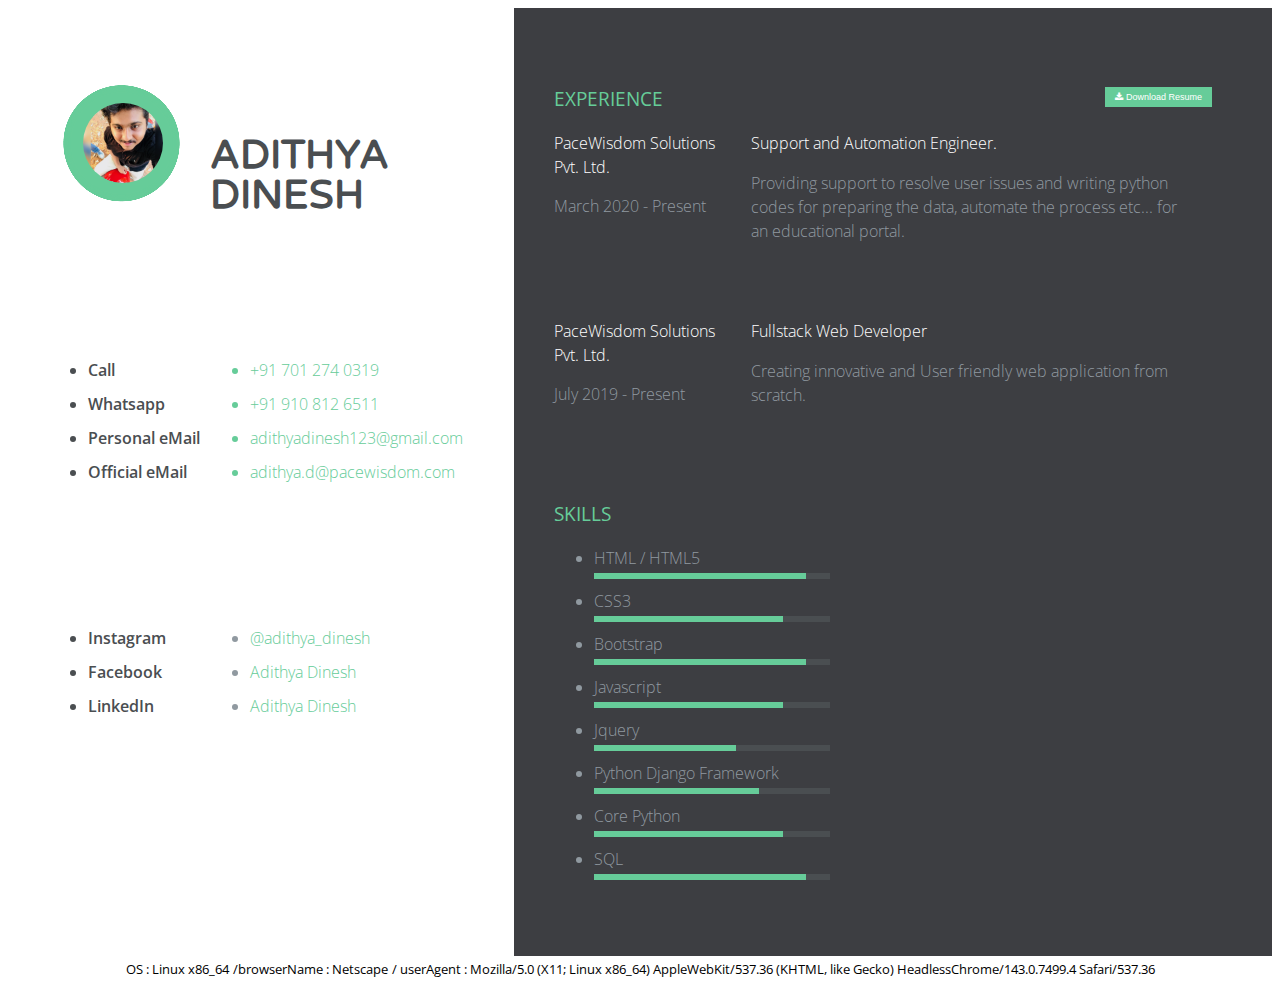
<file: index.html>
<html>
<head>
<meta name="viewport" content="width=device-width, initial-scale=1, maximum-scale=1">
 <link rel="stylesheet" type="text/css" href="assests/styles.css">
 <!-- Add icon library -->
<link rel="stylesheet" href="https://cdnjs.cloudflare.com/ajax/libs/font-awesome/4.7.0/css/font-awesome.min.css">
 <script src="assests/script.js"></script>
 <title>Adithya Dinesh</title>
</head>
<body>
<div class="resume-wrapper">
	<section class="profile section-padding">
		<div class="container">
			<div class="picture-resume-wrapper">
        <div class="picture-resume">
        <span><img src="assests/Adi.jpg" alt="Image loading failed" /></span>
<svg version="1.1" viewBox="0 0 350 350">
  
  <defs>
    <filter id="goo">
      <feGaussianBlur in="SourceGraphic" stdDeviation="8" result="blur" />
      <feColorMatrix in="blur" mode="matrix" values="1 0 0 0 0  0 1 0 0 0  0 0 1 0 0  0 0 0 21 -9" result="cm" />
    </filter>
  </defs>
  
  
    <g filter="url(#goo)" >  
    
    <circle id="main_circle" class="st0" cx="171.5" cy="175.6" r="135"/>
    
    <circle id="circle" class="bubble0 st1" cx="171.5" cy="175.6" r="122.7"/>
    <circle id="circle" class="bubble1 st1" cx="171.5" cy="175.6" r="122.7"/>
    <circle id="circle" class="bubble2 st1" cx="171.5" cy="175.6" r="122.7"/>
    <circle id="circle" class="bubble3 st1" cx="171.5" cy="175.6" r="122.7"/>
    <circle id="circle" class="bubble4 st1" cx="171.5" cy="175.6" r="122.7"/>
    <circle id="circle" class="bubble5 st1" cx="171.5" cy="175.6" r="122.7"/>
    <circle id="circle" class="bubble6 st1" cx="171.5" cy="175.6" r="122.7"/>
    <circle id="circle" class="bubble7 st1" cx="171.5" cy="175.6" r="122.7"/>
    <circle id="circle" class="bubble8 st1" cx="171.5" cy="175.6" r="122.7"/>
    <circle id="circle" class="bubble9 st1" cx="171.5" cy="175.6" r="122.7"/>
    <circle id="circle" class="bubble10 st1" cx="171.5" cy="175.6" r="122.7"/>

    </g>  
</svg>
      </div>
         <div class="clearfix"></div>
 </div>
      <div class="name-wrapper">
        <h1>Adithya <br/>Dinesh</h1><!-- YOUR NAME AND LAST NAME  -->
      </div>
      <div class="clearfix"></div>
      <div class="contact-info clearfix">
      	<ul class="list-titles">
      		<li class="sm-screen">Call</li>
      		<li class="sm-screen">Whatsapp</li>
      		<li class="sm-screen">Personal eMail</li>
      		<li class="sm-screen">Official eMail</li>
      	</ul>
        <ul class="list-content ">
        <a href="tel:+917012740319">
        	<li class="sm-screen">+91 701 274 0319</li></a> <!-- YOUR PHONE NUMBER  -->
        <a href="https://wa.me/+919108126511">
        	<li class="sm-screen">+91 910 812 6511</li></a> <!-- YOUR PHONE NUMBER  -->
        <a href="mailto:adithyadinesh123@gmail.com">
        	<li class="sm-screen">adithyadinesh123@gmail.com</li></a> <!-- YOUR EMAIL -->
        <a href="mailto:adithya.d@pacewisdom.com">
        	<li class="sm-screen">adithya.d@pacewisdom.com</li></a> <!-- YOUR EMAIL -->
        	
        </ul>
      </div>
      <div class="contact-presentation"> <!-- YOUR PRESENTATION RESUME  -->
      	<p><span class="bold"></span></p>
      </div>
      <div class="contact-social clearfix">
      	<ul class="list-titles">
      		<li>Instagram</li>
      		<li>Facebook</li>
      		<li>LinkedIn</li>
      	</ul>
        <ul class="list-content"> <!-- REMEMBER TO PUT THE URL ON THE HREF TAG  -->
      		<li><a href="https://www.instagram.com/adithya_dinesh/">@adithya_dinesh</a></li> <!-- YOUR TWITTER USER  -->
      		<li><a href="https://www.facebook.com/adithya.dinesh.12">Adithya Dinesh</a></li> <!-- YOUR DRIBBBLE USER  -->
      		<li><a href="https://www.linkedin.com/in/adithya-dinesh-087349159">Adithya Dinesh</a></li> <!-- YOUR BEHANCE USER  -->
      	</ul>
      </div>
		</div>
	</section>
  
  <section class="experience section-padding">
  	<div class="container">
  		<h3 class="experience-title">Experience

        <!-- Auto width -->
        <button class="btn" onclick="alert('OOPs! Resume Unavailavle rightnow.')"><i class="fa fa-download"></i> Download Resume</button>
        </h3>
      
      <div class="experience-wrapper">
      	<div class="company-wrapper clearfix">
      		<div class="experience-title">PaceWisdom Solutions Pvt. Ltd.</div> <!-- NAME OF THE COMPANY YOUWORK WITH  -->
          <div class="time">March 2020 - Present</div> <!-- THE TIME YOU WORK WITH THE COMPANY  -->
      	</div>
        
        <div class="job-wrapper clearfix">
        	<div class="experience-title">Support and Automation Engineer. </div> <!-- JOB TITLE  -->
          <div class="company-description">
          	<p>Providing support to resolve user issues and writing python codes for preparing the data, automate the process etc... for an educational portal.</p>  <!-- JOB DESCRIPTION  -->
          </div>
        </div>
        
        <div class="company-wrapper clearfix">
      		<div class="experience-title">PaceWisdom Solutions Pvt. Ltd.</div> <!-- NAME OF THE COMPANY YOUWORK WITH  -->
          <div class="time">July 2019 - Present</div> <!-- THE TIME YOU WORK WITH THE COMPANY  -->
      	</div>
        
         <div class="job-wrapper clearfix">
        	<div class="experience-title">Fullstack Web Developer</div> <!-- JOB TITLE  -->
          <div class="company-description">
          	<p>Creating innovative and User friendly web application from scratch.</p>  <!-- JOB DESCRIPTION  -->
          </div>
        </div>
        
      </div><!--Skill experience-->
      
      <div class="section-wrapper clearfix">
      	<h3 class="section-title">Skills</h3>  <!-- YOUR SET OF SKILLS  -->
        	<ul>
        		<li class="skill-percentage">HTML / HTML5</li>
        		<li class="skill-percentage">CSS3</li>
        		<li class="skill-percentage">Bootstrap</li>
        		<li class="skill-percentage">Javascript</li>
        		<li class="skill-percentage">Jquery</li>
        		<li class="skill-percentage">Python Django Framework</li>
        		<li class="skill-percentage">Core Python</li>
        		<li class="skill-percentage">SQL</li>
            
        	</ul>
        
      </div>
      
      <div class="section-wrapper clearfix">
        <h3 class="section-title"></h3>  <!-- DESCRIPTION OF YOUR HOBBIES -->
        <p></p>
        
        <p></p> 
      </div>
      
      
  	</div>
  </section>
  
  <div class="clearfix">
  <small>OS : </small><small id="os"> </small>
  <small>/browserName : </small><small id="browserName"> </small>
  <small>/ userAgent : </small><small id="userAgent"> </small>
  </div>
</div>
</body>
</html>
<script>
document.getElementById("os").innerHTML = navigator.platform 
document.getElementById("userAgent").innerHTML = navigator.userAgent
document.getElementById("browserName").innerHTML = navigator.appName
  </script>
</file>
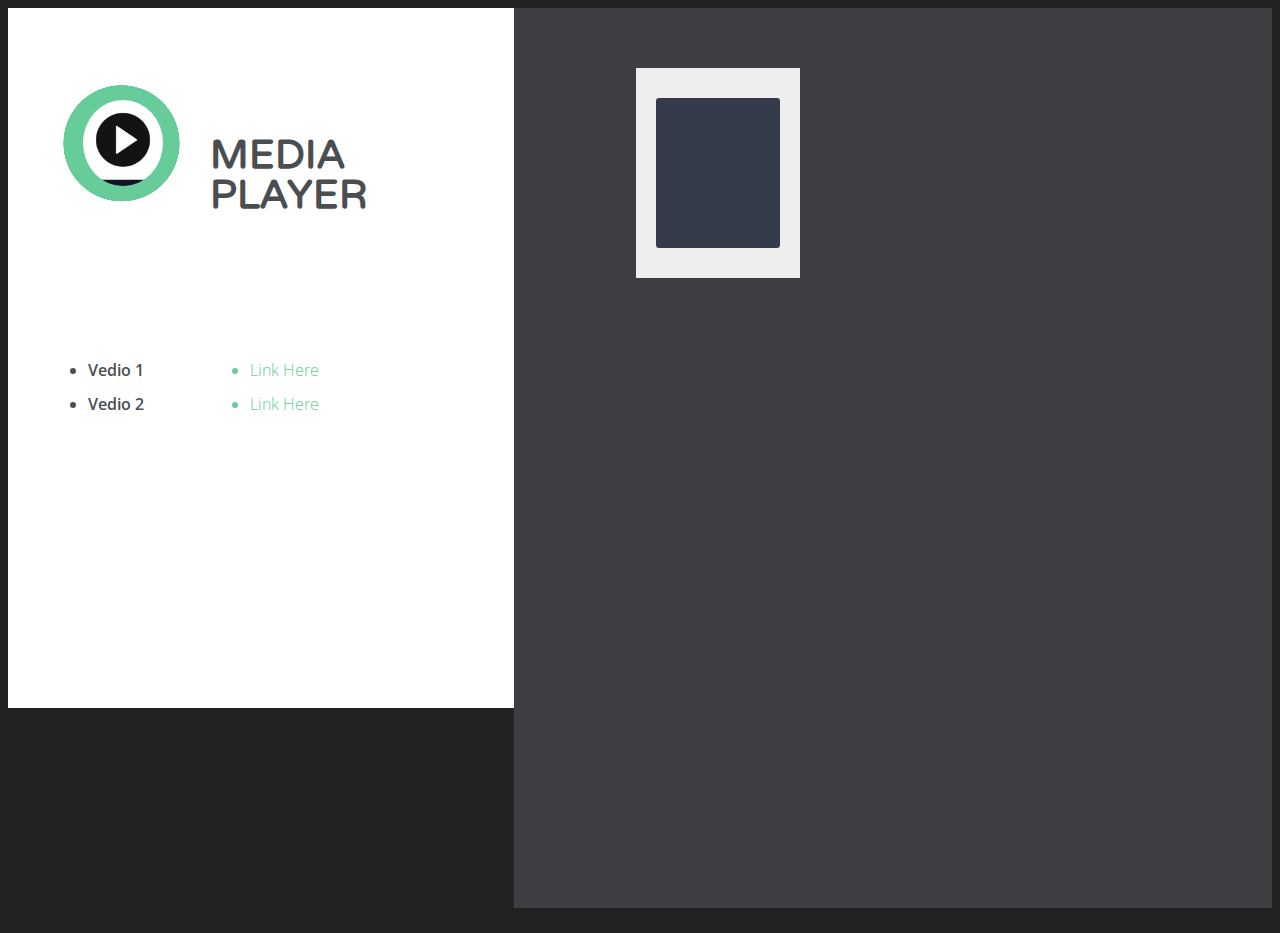
<file: mediaplayer.html>
<html>
<head>
<meta name="viewport" content="width=device-width, initial-scale=1, maximum-scale=1">
 <link rel="stylesheet" type="text/css" href="assests/styles.css">
 <link rel="stylesheet" type="text/css" href="assests/v-player.css">
 <!-- Add icon library -->
<link rel="stylesheet" href="https://cdnjs.cloudflare.com/ajax/libs/font-awesome/4.7.0/css/font-awesome.min.css">
 <script src="assests/script.js"></script>
 <title>Media player</title>
</head>
<body>
<div class="resume-wrapper">
	<section class="profile section-padding">
		<div class="container">
			<div class="picture-resume-wrapper">
        <div class="picture-resume">
        <span><img src="assests/play-button-icon-vector.jpg" alt="Image loading failed" /></span>
<svg version="1.1" viewBox="0 0 350 350">
  
  <defs>
    <filter id="goo">
      <feGaussianBlur in="SourceGraphic" stdDeviation="8" result="blur" />
      <feColorMatrix in="blur" mode="matrix" values="1 0 0 0 0  0 1 0 0 0  0 0 1 0 0  0 0 0 21 -9" result="cm" />
    </filter>
  </defs>
  
  
    <g filter="url(#goo)" >  
    
    <circle id="main_circle" class="st0" cx="171.5" cy="175.6" r="135"/>
    
    <circle id="circle" class="bubble0 st1" cx="171.5" cy="175.6" r="122.7"/>
    <circle id="circle" class="bubble1 st1" cx="171.5" cy="175.6" r="122.7"/>
    <circle id="circle" class="bubble2 st1" cx="171.5" cy="175.6" r="122.7"/>
    <circle id="circle" class="bubble3 st1" cx="171.5" cy="175.6" r="122.7"/>
    <circle id="circle" class="bubble4 st1" cx="171.5" cy="175.6" r="122.7"/>
    <circle id="circle" class="bubble5 st1" cx="171.5" cy="175.6" r="122.7"/>
    <circle id="circle" class="bubble6 st1" cx="171.5" cy="175.6" r="122.7"/>
    <circle id="circle" class="bubble7 st1" cx="171.5" cy="175.6" r="122.7"/>
    <circle id="circle" class="bubble8 st1" cx="171.5" cy="175.6" r="122.7"/>
    <circle id="circle" class="bubble9 st1" cx="171.5" cy="175.6" r="122.7"/>
    <circle id="circle" class="bubble10 st1" cx="171.5" cy="175.6" r="122.7"/>

    </g>  
</svg>
      </div>
         <div class="clearfix"></div>
 </div>
      <div class="name-wrapper">
        <h1>Media <br/>Player</h1><!-- YOUR NAME AND LAST NAME  -->
      </div>
      <div class="clearfix"></div>
      <div class="contact-info clearfix">
      	<ul class="list-titles">
      		<li class="sm-screen">Vedio 1</li>
      		<li class="sm-screen">Vedio 2</li>
      	</ul>
        <ul class="list-content ">
        <a href="#">
        	<li class="sm-screen">Link Here</li></a>
        
        <a href="#">
        	<li class="sm-screen">Link Here</li></a>
        	
        </ul>
      </div>
      <div class="contact-presentation"> <!-- YOUR PRESENTATION RESUME  -->
      	<p><span class="bold"></span></p>
      </div>

		</div>
	</section>
  
  <section class="experience section-padding">
  	<div class="container">
      <div class="section-wrapper clearfix">


<div class="demo-container">
    
  <article class="video"> 
    <video>
            
      <!-- MP4 must be first for iPad! 
      removed this as it was causing me guff!

      interestingly, add it back in to see the error

      <source src="http://files.simey.me/html5-vids/trailer.mp4" type="video/mp4">-->
        <!-- Safari / iOS, IE9 -->
        <source src="http://files.simey.me/html5-vids/trailer.webm" type="video/webm">
          <!-- Chrome10+, Ffx4+, Opera10.6+ -->
          <source src="http://files.simey.me/html5-vids/trailer.ogv" type="video/ogg">
            <!-- Firefox3.6+ / Opera 10.5+ -->
            
            <div class="loading">
              I have a bad feeling about this... <br>
              ... your browser doesn't support the video format!
            </div>
          </video>    
        </article>
    
      </div>
  	</div>
  </section>
  
  <div class="clearfix">
  <small>OS : </small><small id="os"> </small>
  <small>/browserName : </small><small id="browserName"> </small>
  <small>/ userAgent : </small><small id="userAgent"> </small>
  </div>
</div>
</body>
</html>
<script>
document.getElementById("os").innerHTML = navigator.platform 
document.getElementById("userAgent").innerHTML = navigator.userAgent
document.getElementById("browserName").innerHTML = navigator.appName

// I was going to create a video player UI
// based off of youtube. however I couldn't
// handle it just being css layout...
// so i took a while (sheeesh) and made a plugin.
// however, it's definitely not bulletproof.


$(document).ready( function() {
    $('article.video').siPlayer(true);
});

// i did learn some things though.
// and i remember why i hate working
// with html5 apis ;(


$.fn.siPlayer = function( autoplay ) {
    
    return $(this).each( function(k,v) {
                
        var $player = $(v);
        var $video = $player.find('video');
        var src = $video.get(0).currentSrc;
        
        var _video = $video.get(0);
        
        // a few options we will need.
        
        var o = {
            
            duration: 0,
            seek: null,
            isPaused: true,
            isFinished: false,
            position: 0,
            loadingText: "Patience, Padawan...",
            shift: null
            
        };
        
        // create and store all the elements we need 
        // for controlling the video.
        
        var $el = {
            
            controls:               $('<div/>').addClass('control-bar'),
                buttons:            $('<div/>').addClass('button-bar'),
                    play:           $('<i/>').addClass('play').html("&#61515;"),
                    pause:          $('<i/>').addClass('pause hidden').html("&#61516;"),
                    replay:         $('<i/>').addClass('replay hidden').html("&#61666;"),
                    volume:         $('<div/>').addClass('volume'),
                        toggle:     $('<i/>').addClass('toggle').html('&#61480;'),
                        rail:       $('<div/>').addClass('rail'),
                           audible: $('<div/>').addClass('audible'),
                         inaudible: $('<div/>').addClass('inaudible'),
                            grip:   $('<div/>').addClass('grip'),
                    time:           $('<span/>').addClass('time'),
                        total:      $('<span/>').addClass('total'),
                        divider:    $('<span/>').html(' / '),
                        current:    $('<span/>').addClass('current'),
                        fullscreen: $('<i/>').addClass('fullscreen').html("&#61541"),
            
                seek:               $('<div/>').addClass('seek'),
                    buffer:         $('<div/>').addClass('buffer'),
                    watched:        $('<div/>').addClass('watched'),
                        handle:     $('<i/>').addClass('handle'),
            
          largePlay:                $('<span/>').addClass('large-play').html("&#61515;"),
            spinner:                $('<span/>').addClass('spinner'),
            loading:                $('<div/>')
                                        .addClass('loading')
                                        .text( o.loadingText )
                                        .attr('title',  o.loadingText +' retrieving video data')
            
        };
        
        // all the helper functions used in the plugin
        
        var funcs = {
            
            init: function() {
                
                o.duration = _video.duration;
                
                if( o.duration > 0 ) {
                    funcs.setTime();
                    funcs.getBuffered();
                    funcs.clearLoading();
                }
                
                // bind the events
                funcs.ui();
                events();
                
                // auto play after timer, because won't play
                // right away for some reason.
                if( autoplay ) {

                  setTimeout( function() {
                    $el.play.trigger('mouseup.play');   
                  },1000);
                  
                } else {

                  setTimeout(function() {
                    $el.largePlay.removeClass('hidden');
                  },800);
                  
                }
                
            },
            
            ui: function() {
              
                $player.append( $el.controls );
                
                $el.controls.append( 
                    $el.buttons , 
                    $el.seek 
                );
                
                $el.buttons.append( 
                    $el.play , 
                    $el.pause , 
                    $el.replay ,
                    $el.volume ,
                    $el.time ,
                    $el.fullscreen
                );
                
                $el.volume.append(
                    $el.toggle ,
                    $el.rail
                );
                
                $el.rail.append( 
                    $el.inaudible ,
                    $el.audible ,
                    $el.grip 
                );
                
                $el.seek.append(
                    $el.buffer ,
                    $el.watched
                );
                
                $el.watched.append( $el.handle );
                
                $el.time.append(
                    $el.current ,
                    $el.divider,
                    $el.total
                );
                
                $video.addClass('visible');
                
            },
            
            fullscreen: function() {
                
                if($player.get(0).requestFullScreen) {
                    $player.get(0).requestFullScreen();
                } else if($player.get(0).mozRequestFullScreen) {
                    $player.get(0).mozRequestFullScreen();
                } else if($player.get(0).webkitRequestFullScreen) {
                    $player.get(0).webkitRequestFullScreen();
                }
                
            },
          
            loadFail: function() {
            
              $el.loading
                .addClass('error')
                .text("I've got a bad feeling about this...");
              
              // we're proceeding but it'll
              // probably be a problem... probably.
              
              funcs.init();
            
            },
            
            getPos: function( time ) {
                
                time = time || _video.currentTime;
                var pixels = ( $el.seek.width() / o.duration ) * time;                
                return { time: time , pixels: pixels };
                
            },
            
            toHHMMSS: function( secs ) {
                
                var secs    = parseInt(secs, 10);
                var hours   = Math.floor(secs / 3600);
                var minutes = Math.floor((secs - (hours * 3600)) / 60);
                var seconds = secs - (hours * 3600) - (minutes * 60);
                
                if (hours   < 10) {hours   = "0"+hours;}
                if (minutes < 10) {minutes = ""+minutes;}
                if (seconds < 10) {seconds = "0"+seconds;}
                
                var time;
                if( hours === "00" ) { time = minutes+':'+seconds; } 
                else { time = hours+':'+minutes+':'+seconds; }
                
                return time;
                
            },
            
            setTime: function() {
                
                var current = funcs.toHHMMSS( funcs.getPos().time.toString() );
                var total = funcs.toHHMMSS( o.duration.toString() );
                
                $el.current.text( current );
                $el.total.text( total );
                
            },
            
            setVolume: function( e ) {
                
                if( !$(e.target).is( $el.grip ) ) {
                    
                    if( $(e.target).is( $el.rail ) || $(e.target).is( $el.rail.find("*") ) ) {
                        
                        var x = e.offsetX || e.originalEvent.layerX;
                        
                        var perc = Math.floor( x / $el.rail.width() * 100);
                        $el.grip.css({ left:  + perc + "%" });
                        
                        var vol = _video.volume;
                        if( perc > 1 && perc < 99 ) { 
                            vol = perc/100;
                        }
                        _video.volume = vol;
                        
                        if( perc < 3 ) {
                            funcs.toggleMute( true );
                        } else {
                            funcs.toggleMute( false )   
                        }
                        
                    }
                    
                }
                
            },
            
            toggleMute: function( on ) {
                
                if( on !== undefined ) {
                    if( on ) {
                        $video.prop('muted', false);
                        $el.toggle.html('&#61480;');
                    } else {
                        $video.prop('muted', true);
                        $el.toggle.html('&#61478;')
                    }
                }
                
                if( $video.prop('muted') ) {
                    
                    $video.prop('muted', false);
                    $el.toggle.html('&#61480;');
                    
                    //if( _video.volume < 5 ) { _video.volume = 10; }
                    
                } else {
                    $video.prop('muted', true);
                    $el.toggle.html('&#61478;');
                }
                
            },
            
            reachEnd: function() {
             
                _video.pause();
                o.isPaused = true;
                o.isFinished = true;
                o.handleFocus = false;
                
                $el.play.addClass('hidden');
                $el.pause.addClass('hidden');
                $el.replay.removeClass('hidden');
                $el.largePlay.removeClass('hidden');
                
                clearTimeout(o.seek);
                
            },
            
            play: function() {
                
                _video.play();
                o.isPaused = false;
                
                $el.play.addClass('hidden');
                $el.largePlay.addClass('hidden');
                $el.pause.removeClass('hidden');
                
                funcs.clearLoading();
                
                clearTimeout(o.seek);
                o.seek = setInterval( function() {
                    
                    var w = funcs.getPos();
                    $el.watched.width( w.pixels );
                    
                    if( w.time >= o.duration ) {
                        funcs.reachEnd();
                    }
                    
                    funcs.setTime();
                    funcs.getBuffered();
                   
                }, 100 );
                
            },
            
            pause: function() {
                
                _video.pause();
                o.isPaused = true;
                
                $el.pause.addClass('hidden');
                $el.replay.addClass('hidden');
                $el.play.removeClass('hidden');
                $el.largePlay.removeClass('hidden');
                
                clearTimeout(o.seek);
                
            },
            
            replay: function() {
                
                o.isFinished = false;
                o.isPaused = false;
                
                $el.pause.addClass('hidden');
                $el.replay.addClass('hidden');
                $el.play.removeClass('hidden');
                $el.largePlay.removeClass('hidden');
                
                $el.watched.animate({ 
                    'width': '0' 
                }, { 
                    duration: 330 , 
                    complete: function() { 
                        _video.currentTime = 0;
                        $el.play.trigger('mouseup.play');
                    }
                });
                
            },
            
            seek: function( x , time ) {
                
                x = x || 0;
                
                if( !time ) {
                    
                    var perc = x / $el.seek.width() * 100;
                    var pos = o.duration / 100 * perc;
                    
                    _video.currentTime = pos;                    
                    
                } else {
                    
                    _video.currentTime = x;
                    
                }
                
                funcs.setTime();
                var w = funcs.getPos();
                $el.watched.width( w.pixels );
                
                if( o.isFinished ) {
                    funcs.pause();
                    o.isFinished = false;
                }
                                    
                if( w.time >= o.duration ) {
                    funcs.reachEnd();
                }
                
            },
            
            handleDrag: function(x) {
                
                if( !o.isPaused ) { 
                    funcs.pause(); 
                    o.resume = true; 
                }
                
                
                var perc = x / $el.seek.width() * 100;
                var pos = o.duration / 100 * perc;
                
                var w = funcs.getPos(pos);
                $el.watched.width( w.pixels );
                
                funcs.seek( x );
                
            },
            
            getBuffered: function() {
                
                var buffered = 0;
                if( _video.buffered.length > 0 ) {
                    
                    buffered = _video.buffered.end(0);
                    $el.buffer.width( funcs.getPos( buffered ).pixels );
                
                }
                
                return buffered;
                
            },
            
            clearLoading: function() {
             
                $el.spinner.addClass('hidden');
                $el.loading.addClass('hidden');
                $video.removeClass('hidden');

                setTimeout(function() {
                  $el.spinner.remove();
                  $el.loading.remove();
                },1000);
                
            }
            
        };
        
        var events = function() {
            
            var t;
            
            $(window).on({
               
                'keydown': function(e) {
                    if( o.handleFocus ) {
                        
                        var seek = 0;
                        if( e.keyCode === 39 ) { seek = 0.1; }
                        else if (e.keyCode === 37 ) { seek = -0.1; }
                        
                        if( e.shiftKey ) { seek = seek * 10; }
                        
                        funcs.pause();
                        var time = funcs.getPos().time + seek;
                        funcs.seek( time , true );
                        
                    }
                }
                
            });
            
            $player.on({
                
                'mousedown.player': function(e) {
                    var $what = $el.seek.add( $el.handle ).add( $el.seek.find("*") );
                    if( $(e.target).is( $what ) ) {
                        o.handleDragging = true;
                        o.handleFocus = true;
                    } else {
                        o.handleFocus = false;
                    }
                },
                
                'mouseup.player': function(e) {
                    o.handleDragging = false;
                    if( o.resume ) { 
                        funcs.play(); 
                        o.resume = false; 
                    }
                },
                
                'mousemove.player': function(e) {
                    if( o.handleDragging ) {
                        
                        // FF won't expose offsetX, so we get layerX.
                        var x = e.offsetX || e.originalEvent.layerX;
                        
                        // when mouse is over the handle, it has a
                        // different offsetX, so we need to calculate
                        if( $(e.target).is($el.controls.find("*")) ) {
                            
                            if( $(e.target).is( $el.time.add( $el.time.find("*") ) ) ) {
                                x += $el.time.get(0).offsetLeft;
                            } else if( $(e.target).is( $el.volume.add( $el.volume.find("*") ) ) ) {
                                x += $el.volume.get(0).offsetLeft;
                            } else {
                                x += e.target.offsetLeft;   
                            }
                            
                        }
                        o.lastDrag = x;
                        funcs.handleDrag(x);
                    }
                },
                
                'mouseleave.player': function(e) {
                 
                    if( o.handleDragging ) {
                        
                        var x;
                        
                        if( o.lastDrag > $player.width()*0.5 ) {
                            x = $player.width();
                        } else if( o.lastDrag < $player.width()*0.5 ) {
                            x = 0;
                        }
                        
                        o.lastDrag = x;
                        o.handleDragging = false;
                        funcs.handleDrag(x);
                        
                        
                    }
                    
                }
                
            });
            
            $video.on({
                
                'mouseenter.video': function (e) {
                    // set the class active, so the CSS can
                    // show the controls bar.
                    clearTimeout(t);
                    $player.addClass('active');
                },
                
                'mouseleave.video': function (e) {
                    // remove the class after short duration
                    clearTimeout(t);
                    t = setTimeout(function () {
                        $player.removeClass('active');
                        $el.controls.removeClass('active');
                    }, 700);
                },
                
                'mousemove.video': function (e) {
                    // while we are moving around the player
                    // is always active.
                    $player.addClass('active');
                    
                    // but if we stop (outside of the control bar) we
                    // want the player to be inactive.
                    clearTimeout(t);
                    t = setTimeout(function () {
                        $player.removeClass('active');
                        $el.controls.removeClass('active');
                    }, 2000);
                    
                },
                
                'click.video': function() {
                    
                    if( o.isFinished ) {                        
                        $el.replay.trigger('mouseup.replay');
                    } else if( o.isPaused ) {
                        $el.play.trigger('mouseup.play');
                    } else {
                        $el.pause.trigger('mouseup.pause');   
                    }
                    
                }
                
            });
            
            $el.handle.on({
               
                'mouseover': function(e) {
                    $el.handle.addClass('active');
                },
                
                'mouseout': function(e) {
                    $el.handle.removeClass('active');
                },
                
                'mousedown': function(e) {
                     o.handleFocus = true;   
                }
                
            });
            
            $el.controls.on({
               
                'mouseenter.controls': function (e) {
                    // make sure the controls are always
                    // active when we are on them.
                    clearTimeout(t);
                    $player.addClass('active');
                    $el.controls.addClass('active');
                    
                },
                
                'mouseleave.controls': function (e) {
                    // remove the class after short duration
                    clearTimeout(t);
                    t = setTimeout(function () {
                        $player.removeClass('active');
                        $el.controls.removeClass('active');
                    }, 700);
                }
                
            });
            
            $el.play.on({
                                
                'mouseup.play': function(e) {
                    funcs.play();
                }
                
            });
            
            $el.largePlay.on({
                                
                'click.play': function() {
                    
                    if( o.isFinished ) {                        
                        $el.replay.trigger('mouseup.replay');
                    } else if( o.isPaused ) {
                        $el.play.trigger('mouseup.play');
                    } else {
                        $el.pause.trigger('mouseup.pause');   
                    }
                    
                }
                
            });
            
            $el.pause.on({
                
                'mouseup.pause': function(e) {
                    funcs.pause();                  
                }
                
            });
            
            $el.replay.on({
                
                'mouseup.replay': function(e) {
                    funcs.replay();
                }
                
            });
            
            $el.volume.on({
               
                'mouseup.volume': function(e) {
                    
                    if( $(e.target).is( $el.toggle ) ) {
                         funcs.toggleMute();   
                    }
                    
                },
                
                'mousedown.volume': function(e) {
                    if( !$(e.target).is( $el.toggle ) ) {
                        funcs.setVolume( e ); 
                    }
                },
                
                'mouseenter.volume': function(e) {
                    clearTimeout(o.shift);
                    $el.time.addClass('shift');
                    $el.volume.addClass('shift');
                },
                
                'mouseleave.volume': function(e) {
                    o.shift = setTimeout( function() {
                        $el.time.removeClass('shift');
                        $el.volume.removeClass('shift');
                    },1000);
                }
                
            });
            
            $el.fullscreen.on({
               
                'mouseup': function(e) {
                    
                    funcs.fullscreen();
                    
                }
                
            });
            
            $el.seek.on({
               
                'mouseup.seek': function(e) {
                    
                    // dont seek if we clicked the handle
                    if( !$(e.target).is( $el.handle ) ) { 
                        // FF won't expose offsetX, so we get layerX.
                        var x = e.offsetX || e.originalEvent.layerX;
                        funcs.seek(x);
                    }
                    
                }
                
            });
            
        };
        
        // we have to stop the other events being bound until this
        // event has completed, or we'll have major issues.
        // so it sits out of the events() setup.
        
        $el.loading.appendTo( $player );
        $el.spinner.appendTo( $player );
        $el.largePlay.appendTo( $player ).addClass("hidden");
        
        var loop = 0;
        var ready = setInterval( function() {
           
            var state = _video.readyState;
            loop++;
            
            if( state > 1 ) {
             
                clearInterval( ready );
                
                // save the length (time) of the video.
                o.duration = _video.duration;
                
                funcs.setTime();
                funcs.getBuffered();
                funcs.init();
                
            }
            
            if( state < 1 && loop > 30 ) {
                
                clearInterval( ready );
                funcs.loadFail();
                
            }
            
            
        }, 500 );
        
    });
    
};




  </script>
</file>
<file: assests/styles.css>
@import url(https://fonts.googleapis.com/css?family=Varela+Round);
 @import url(https://fonts.googleapis.com/css?family=Open+Sans:400,300,600,700);
 *, *::after, *::before {
	 box-sizing: border-box;
}

.vedio {
	margin-right: 200px;
	width: 200%;
}
/* Style buttons */
.btn {
  background-color: #6c9;
  border: none;
  color: white;
  padding: 5px 10px;
  cursor: pointer;
  font-size: 9px;
  float: right;
}
/* Darker background on mouse-over */
.btn:hover {
  background-color:#DD2A7B;
}
 html, body {
	 height: 100%;
}
 body {
	 font-family: 'Open Sans', sans-serif;
	 font-size: 16px;
	 line-height: 1.5em;
}
 a {
	 color: #6c9;
	 text-decoration: none;
}
 .clearfix::after, .clearfix::before {
	 content: " ";
	 display: table;
}
 .clearfix::after {
	 clear: both;
}
 .bold {
	 color: #4a4e51;
	 font-weight: 400;
}
 .resume-wrapper {
	 position: relative;
	 text-align: center;
	 height: 100%;
}
 .container {
	 min-height: 600px;
}
 .profile {
	 background: #fff;
	 width: 40%;
	 float: left;
	 color: #9099a0;
}
 @media (max-width: 850px) {
	 .profile {
		 width: 100%;
	}
}
 .profile .name-wrapper {
	 float: left;
	 width: 60%;
}
 .profile h1 {
	 font-size: 2.5em;
	 text-align: left;
	 font-family: 'Varela Round', sans-serif;
	 color: #4a4e51;
	 text-transform: uppercase;
	 line-height: 1em;
	 padding-top: 40px;
}
 @media (max-width: 1200px) {
	 .profile h1 {
		 padding-top: 20px;
	}
}
 @media (max-width: 450px) {
	 .profile h1 {
		 font-size: 1.8em;
		 padding-top: 20px;
	}
}
 .profile li {
	 margin-bottom: 10px;
}
 .profile .picture-resume-wrapper {
	 width: 40%;
	 display: block;
	 float: left;
}
 @media (max-width: 1200px) {
	 .profile .picture-resume-wrapper {
		 width: 100%;
	}
}
 .profile .picture-resume {
	 width: 220px;
	 height: 220px;
	 background-size: cover;
	 border-radius: 50%;
	 margin-right: 0px;
	 display: table;
	 position: relative;
	 vertical-align: middle;
}
 .profile .picture-resume span {
	 display: table-cell;
	 vertical-align: middle;
	 position: relative;
	 margin: 0 auto;
	 z-index: 10;
	 text-align: center;
}
 .profile .picture-resume img {
	 border-radius: 50%;
	 width: 130px;
}
 @media (max-width: 1500px) {
	 .profile .picture-resume img {
		 width: 80px;
	}
}
 @media (max-width: 1200px) {
	 .profile .picture-resume img {
		 width: 120px;
		 height: 120px;
	}
}
 @media (max-width: 1500px) {
	 .profile .picture-resume {
		 width: 150px;
		 height: 150px;
	}
}
 @media (max-width: 1200px) {
	 .profile .picture-resume {
		 width: 200px;
		 height: 200px;
	}
}
 @media (max-width: 450px) {
	 .profile .picture-resume {
		 width: 180px;
		 height: 180px;
	}
}
 .profile .contact-info {
	 margin-top: 100px;
	 font-weight: 300;
}
 @media (max-width: 1200px) {
	 .profile .contact-info {
		 margin-top: 70px;
	}
}
 @media (max-width: 450px) {
	 .profile .contact-info {
		 margin-top: 50px;
	}
}
 .profile .list-titles {
	 float: left;
	 text-align: left;
	 font-weight: 600;
	 width: 40%;
	 color: #4a4e51;
}
 .profile .list-content {
	 float: left;
	 width: 60%;
	 text-align: left;
	 font-weight: 300;
}
 .profile .contact-presentation {
	 text-align: left;
	 font-weight: 300;
	 margin-top: 100px;
	 margin-bottom: 100px;
}
 @media (max-width: 1200px) {
	 .profile .contact-presentation {
		 margin-top: 70px;
		 margin-bottom: 70px;
	}
}
 @media (max-width: 850px) {
	 .profile .contact-presentation {
		 margin-top: 50px;
		 margin-bottom: 50px;
	}
}
 .profile svg {
	 width: 100%;
	 position: absolute;
	 top: 0;
	 left: 0;
}
 .profile .st0, .profile .st1 {
	 fill: #6c9;
}

 .experience {
	 background: #3d3e42;
	 width: 60%;
	 float: left;
	 position: relative;
	 color: #9099a0;
	 font-weight: 300;
	 min-height: 100%;
	 min-height: 100vh;
}
 @media (max-width: 850px) {
	 .experience {
		 width: 100%;
	}
}
 .experience h3.experience-title {
	 color: #6c9;
	 text-align: left;
	 text-transform: uppercase;
	 font-size: 1.2em;
	 margin-bottom: 20px;
	 font-weight: 400;
}
 .experience .company-wrapper {
	 width: 30%;
	 float: left;
	 text-align: left;
	 padding-right: 5%;
	 margin-bottom: 60px;
}
 @media (max-width: 450px) {
	 .experience .company-wrapper {
		 width: 100%;
		 margin-bottom: 20px;
	}
}
 .experience .job-wrapper {
	 width: 70%;
	 float: left;
	 text-align: left;
	 padding-right: 5%;
	 margin-bottom: 60px;
}
 @media (max-width: 450px) {
	 .experience .job-wrapper {
		 width: 100%;
		 margin-bottom: 40px;
	}
}
 .experience .experience-title {
	 color: white;
	 margin-bottom: 15px;
}
 .section-padding {
	 padding: 60px 60px 40px 40px;
}
 @media (max-width: 850px) {
	 .section-padding {
		 padding: 80px 15% 40px 10%;
	}
}
 @media (max-width: 450px) {
	 .section-padding {
		 padding: 40px 10% 20px 5%;
	}
}
 .section-wrapper {
	 width: 50%;
	 float: left;
	 text-align: left;
	 color: #9099a0;
	 font-weight: 300;
	 margin-bottom: 20px;
}
 @media (max-width: 450px) {
	 .section-wrapper {
		 width: 100%;
  }
  .sm-screen{
    font-size : 0.8em ! important; 
  }
}
 .section-wrapper:nth-child(3) {
	 padding-right: 8%;
}
 .section-wrapper h3.section-title {
	 color: #6c9;
	 text-align: left;
	 text-transform: uppercase;
	 font-size: 1.2em;
	 margin-bottom: 20px;
	 font-weight: 400;
}
 .section-wrapper .skill-percentage {
	 margin-bottom: 10px;
	 position: relative;
}
 .section-wrapper .skill-percentage::after {
	 content: "";
	 width: 100%;
	 height: 6px;
	 background: #4a4e51;
	 display: block;
	 margin-top: 3px;
}
 .section-wrapper .skill-percentage::before {
	 content: "";
	 height: 6px;
	 background: #6c9;
	 position: absolute;
	 margin-top: 3px;
	 bottom: 0;
}
 .section-wrapper .skill-percentage:nth-child(1)::before {
	 width: 90%;
	 animation: skill_1 0.6s ease;
}
 .section-wrapper .skill-percentage:nth-child(2)::before {
	 width: 80%;
	 animation: skill_2 0.6s ease;
}
 .section-wrapper .skill-percentage:nth-child(3)::before {
	 width: 90%;
	 animation: skill_3 0.6s ease;
}
 .section-wrapper .skill-percentage:nth-child(4)::before {
	 width: 80%;
	 animation: skill_4 0.6s ease;
}
 .section-wrapper .skill-percentage:nth-child(5)::before {
	 width: 60%;
	 animation: skill_5 0.6s ease;
}
 .section-wrapper .skill-percentage:nth-child(6)::before {
	 width: 70%;
	 animation: skill_6 0.6s ease;
  }
   .section-wrapper .skill-percentage:nth-child(7)::before {
     width: 80%;
     animation: skill_6 0.6s ease;
  }

 .section-wrapper .skill-percentage:nth-child(8)::before {
	 width: 90%;
	 animation: skill_6 0.6s ease;
}
 @keyframes skill_1 {
	 from {
		 width: 0%;
	}
	 to {
		 width: 80%;
	}
}
 @keyframes skill_2 {
	 from {
		 width: 0%;
	}
	 to {
		 width: 90%;
	}
}
 @keyframes skill_3 {
	 from {
		 width: 0%;
	}
	 to {
		 width: 50%;
	}
}
 @keyframes skill_4 {
	 from {
		 width: 0%;
	}
	 to {
		 width: 60%;
	}
}
 @keyframes skill_5 {
	 from {
		 width: 0%;
	}
	 to {
		 width: 70%;
	}
}
 @keyframes skill_6 {
	 from {
		 width: 0%;
	}
	 to {
		 width: 70%;
	}
}
@keyframes skill_7 {
  from {
    width: 0%;
 }
  to {
    width: 70%;
 }
}

@keyframes skill_8 {
  from {
    width: 0%;
 }
  to {
    width: 70%;
 }
}
</file>
<file: assests/v-player.css>
@import url(https://fonts.googleapis.com/css?family=Source+Sans+Pro:300,400);

@color: #2bffdf;

@size: 13px;


article.video {

  position: relative; display: block;
  width: 100%; margin: 10px auto;
  background: rgb(52,59,74); font-size: @size;
  border-radius: 3px; overflow: hidden;
  font-family: Arial;

  // ====================================== //

  video {

    cursor: pointer;
    width: 100%; opacity:0;

    &.visible {
      opacity: 1;
      transition: opacity 1s ease-out 0.8s;
      margin-bottom: -3px;
    }

  }

  .control-bar {

    width: 100%; height: 2.2em; padding-bottom: 1px;
    position: absolute; bottom: -2.2em; left: 0;
    transition: bottom 0.3s ease-out;

    -webkit-touch-callout: none;
    -webkit-user-select: none;
    -khtml-user-select: none;
    -moz-user-select: -moz-none;
    -ms-user-select: none;
    user-select: none;

    // ====================================== //

    .button-bar {

      width: 100%; height: 100%; position: absolute;
      background: linear-gradient(to bottom, 
      rgba(52,59,74,0.8) 0%,
      rgba(34,41,58,0.8) 100%);
      border-radius: 3px;
      z-index:2;

      // ====================================== //

      i {

        font-family: "FontAwesome"; 
        font-style: normal; font-weight: 100;
        color: white; position: absolute;
        width: 2em; height: 1.6em; line-height: 1.6em;
        text-align: center; top: 50%; margin-top: -0.75em;
        opacity: 0.6; cursor: pointer;
        transition: all 0.2s ease;
        text-shadow: 1px 1px 1px rgba(0,0,0,0.8);
        z-index: 2;

        &:hover { opacity: 1; }
        &.hidden { opacity: 0; z-index: 1; }

        &.play,
        &.pause,
        &.replay {
          width: 2.5em;
          border-right: 1px solid rgba(255, 255, 255, 0.2);
        }

        &.fullscreen {
          left: auto; right: 0.3em;
        }


      }

      .volume {

        font-family: "FontAwesome"; 
        font-style: normal; font-weight: 100;
        color: white; position: absolute;
        width: 2em; height: 1.6em; line-height: 1.6em;
        text-align: center; top: 50%; margin-top: -0.75em;
        opacity: 0.6; cursor: pointer;
        text-shadow: 1px 1px 1px rgba(0,0,0,0.8);
        z-index: 2; overflow: hidden;
        left: 2.3em; font-size: 1.2em;

        transition: all 0.8s ease-out;

        &.shift { width: 7.5em; transition: all 0.2s ease-in; }

        .toggle {
          left: 0;
        }

        .rail {

          position: absolute;
          left: 2.5em; top: 0;
          width: 3em; height: 100%; margin-top: 0;
          overflow: hidden;

          .grip {

            position: absolute;
            width: 0.4em; height: 1em; margin-left: -0.2em;
            left: 100%; top: 50%; margin-top: -0.5em;
            background: white;

          }

          .audible, .inaudible {

            position: absolute;
            width: 100%; height: 0.3em;
            left: 0; top: 50%; margin-top: -0.15em;
            background: @color;

          }

          .inaudible { background: #ccc; }

        }

      }

      .time {
        color: #eee; font-size: 0.8em;
        text-shadow: 1px 1px 1px rgba(0,0,0,0.8);
        position: absolute; left: 7em; height: 2.2em;
        line-height: 2.8em; opacity: 0.9;

        transition: all 0.7s ease-in 0.2s;

        &.shift {

          left: 13em;
          transition: all 0.2s ease-out;

        }
      }

    }

    .seek {

      position: absolute;
      width: 100%; height: 3px;
      background-color: rgba(255,255,255,0.2);
      top: -2px; opacity: 0.5;
      transition: all 0.2s ease;
      cursor: pointer; z-index: 7;

      .buffer {
        position: absolute; top:0; left:0;
        width: 0%; height: 100%;
        background: rgba(255,255,255,0.3);
        border-radius: 3px; z-index: 8;
      }

      .watched {

        position: absolute; top:0; left:0;
        width: 0%; height: 100%; z-index: 8;
        background: @color; overflow: visible!important;

        &:before, &:after { 
          content: ""; position: absolute;
          right: 10px; height: 100%; width: 10px;
          background: lighten(@color,10%); 
          border-radius: 6px/3px;
          box-shadow: 0 0 2px lighten(@color,10%);
        }
        &:after { 
          right: 0px; 
          box-shadow: 0px 0 3px 0px lighten(@color,20%); 
          background: lighten(@color,20%); 
        } 

        .handle {

          position: absolute; display: block;
          right: -2px; top: -1px; width: 0px; height: 0px;  
          border: 2px solid white; 
          z-index: 9; background: transparent;
          border-radius: 100%;
          transition: all 0.3s ease;
          box-shadow: 
          inset 0 0 1px rgba(0,0,0,0.8), 
          0 0 4px 1px lighten(@color,20%);

          -webkit-touch-callout: none;
          -webkit-user-select: none;
          -khtml-user-select: none;
          -moz-user-select: -moz-none;
          -ms-user-select: none;
          user-select: none;



          &.active {
            background: #666;
          }

          &:after {
            content: "";
            width: 26px; height: 22px;
            position: absolute;
            left: 50%; margin-left: -13px;
            top: 50%; margin-top: -15px;
          }

        }

      }
      &:after {
        content: ""; position: absolute;
        height: 20px; width: 100%; 
        bottom: -5px; left: 0; z-index: 6;
      }
      &:hover {
        height: 6px;
        top: -6px; 
      }

    }

  }

  &.active {

    .control-bar {

      bottom: 0;
      transition: bottom 0.05s ease-out;

      &.active {

        .seek {

          &:hover {

            .handle { top: -3px; }

          }

          .handle {

            width: 4px; height: 4px;
            right: -5px; top: -6px;
            border-width: 5px;
            transition: all 0.1s ease;
            box-shadow: 
            inset 0 0 1px rgba(0,0,0,0.8), 
            0 0 4px 0px lighten(@color,20%);

          }    

        }

      }

    }

    .seek { opacity: 1; }

  }


  .loading { 
    position: absolute;
    width: 100%; text-align: center; left: 0;
    top: 50%; height: 100px; margin-top: 20px;
    color: white; font-size: 0.8em; opacity: 0.1;

    transition:  all 0.4s ease;

    &.hidden {
      opacity:0; 
      top: 120%; 
      height: 0;
    }

    &:hover, &.error {
      opacity: 1;    
    }
  }

  .large-play {
    
    text-align: center;
    display: block;
    width: 50px;
    height: 50px;
    font-family: "FontAwesome"; 
    font-style: normal; 
    font-weight: 100;
    font-size: 3em;
    color: white; 
    position: absolute;
    left: 50%;
    top:50%;
    margin-top: -25px;
    margin-left: -25px;
    cursor: pointer;
    opacity: 0.8;
    
    -webkit-touch-callout: none;
    -webkit-user-select: none;
    -khtml-user-select: none;
    -moz-user-select: none;
    -ms-user-select: none;
    user-select: none;
    
    transition: 0.3s ease;

    &.hidden { 
      top: 45%;
      opacity: 0;
    }

  }

  .spinner {

    display: block; overflow: visible; 
    text-indent: -999em; position: absolute;
    border-radius: 100% 0; z-index: 2;
    background: #fff;    
    top: 50%; left: 50%;
    width: 4px; height: 2px; 
    margin-left: -10px; margin-top: -10px;

    box-shadow:  
    0px 0px 3px 2px fade(@color,40%), 
    0 0 5px 3px fade(@color,40%) inset;

    border: none;

    transform-origin: 9px 9px;
    animation: 
    spin 13s cubic-bezier(0.435, -0.165, 0.560, 1.170) infinite;
    transition:  
    top 1s cubic-bezier(0.600, -0.280, 0.735, 0.045);

    &.hidden { 
      top: 120%;
    }

    &:after { 

      content: ""; display: block;  
      position: absolute; border-radius: 100% 0; z-index: 10;
      background: #fff;

      top: 0px; left: 0px;
      width: 5px; height: 3px; 
      transform: rotate(140deg); 
      box-shadow: 0px 0px 3px 2px fade(spin(@color,-10),40%), 0 0 5px 2px fade(spin(@color,-10),40%) inset;

      animation: spin2 17s linear infinite;
      transform-origin: 9px 9px;

    }
    &:before {

      content: ""; display: block;  position: absolute; border-radius: 100% 0; z-index: 10;
      background: #fff;

      top: 0px; left: 0px;
      width: 6px; height: 4px; 
      transform: rotate(70deg);
      box-shadow: 0px 0px 5px 3px fade(spin(@color,10),40%), 0 0 5px 1px fade(spin(@color,10),40%) inset;

      animation: spin2 13s linear infinite;
      transform-origin: 9px 9px;


    }


  }

}


@media screen and ( max-width: 800px ) {

  article.video { font-size: 12px; }

}




body,html { background: #222; color: #222; } 

.intro {
  font-family: "Source Sans Pro", Arial, Helvetica;
  color: #ddd; width: 50%; margin: 30px auto;
  font-size: 1.6em; font-weight: 100;
}

.intro p { margin: 8px auto; }
.intro h2, .intro h3 {
  margin: 8px auto; 
}

.demo-container {

  width: 50%; margin: auto;
  background: #eee;
  padding: 20px;
  font-family: "Redacted";
  font-size: 14px; color: #ccc;
  line-height: 1.2;

}




@font-face {
  font-family: 'FontAwesome';
  src: url('https://netdna.bootstrapcdn.com/font-awesome/3.1.1/font/fontawesome-webfont.eot?v=3.1.0');
  src: url('https://netdna.bootstrapcdn.com/font-awesome/3.1.1/font/fontawesome-webfont.eot?#iefix&v=3.1.0') format('embedded-opentype'), url('https://netdna.bootstrapcdn.com/font-awesome/3.1.1/font/fontawesome-webfont.woff?v=3.1.0') format('woff'), url('https://netdna.bootstrapcdn.com/font-awesome/3.1.1/font/fontawesome-webfont.ttf?v=3.1.0') format('truetype'), url('https://netdna.bootstrapcdn.com/font-awesome/3.1.1/font/fontawesome-webfont.svg#fontawesomeregular?v=3.1.0') format('svg');
  font-weight: normal;
  font-style: normal;
}




@keyframes spin {

  0% { transform: rotate(0deg); }
  10% { transform: rotate(360deg); }
  14% { transform: rotate(470deg); }
  18% { transform: rotate(490deg); }
  20% { transform: rotate(520deg); }
  22% { transform: rotate(540deg); }
  26% { transform: rotate(940deg); }
  30% { transform: rotate(1080deg); }
  40% { transform: rotate(1340deg); }
  45% { transform: rotate(1440deg); }
  55% { transform: rotate(1500deg); }
  56% { transform: rotate(1500deg); }
  86% { transform: rotate(3220deg); }
  100% { transform: rotate(3600deg); }

}


@keyframes spin2 {

  0% { transform: rotate(0deg); }
  100% { transform: rotate(3600deg); }

}
</file>
